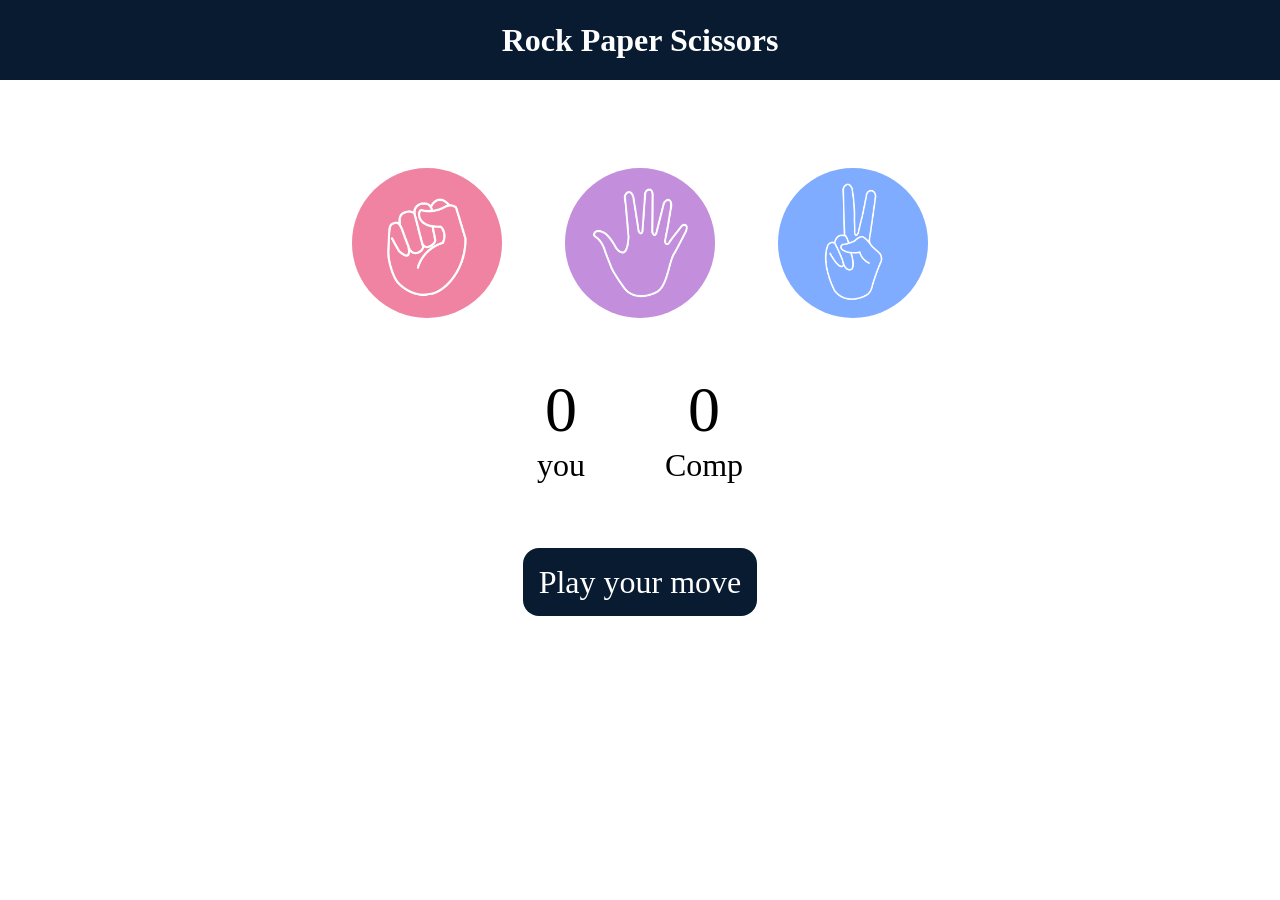
<file: Rock Paper Scissors/index.html>
<!DOCTYPE html>
<html lang="en">
<head>
    <meta charset="UTF-8">
    <meta name="viewport" content="width=device-width, initial-scale=1.0">
    <title>Rock Paper Scissors Game</title>
    <link rel="stylesheet" href="style.css">
</head>
<body>
    <h1>Rock Paper Scissors</h1>
    <div class="choices">
        <div class="choice" id="rock">
            <img src="./images/rock.png" alt="rock img">
        </div>
        <div class="choice" id="paper">
            <img src="./images/paper.png" alt="paper img">
        </div>
        <div class="choice" id="scissors">
            <img src="./images/scissors.png" alt="paper img">
        </div>
    </div>

    <div class="score-board">
        <div class="score">
            <p id="user-score">0</p>
            <p>you</p>
        </div>
        <div class="score">
            <p id="comp-score">0</p>
            <p>Comp</p>
        </div>
    </div>

    <div class="msg-container">
        <p id="msg">Play your move</p>
    </div>
    <script src="app.js"></script>
</body>
</html>
</file>
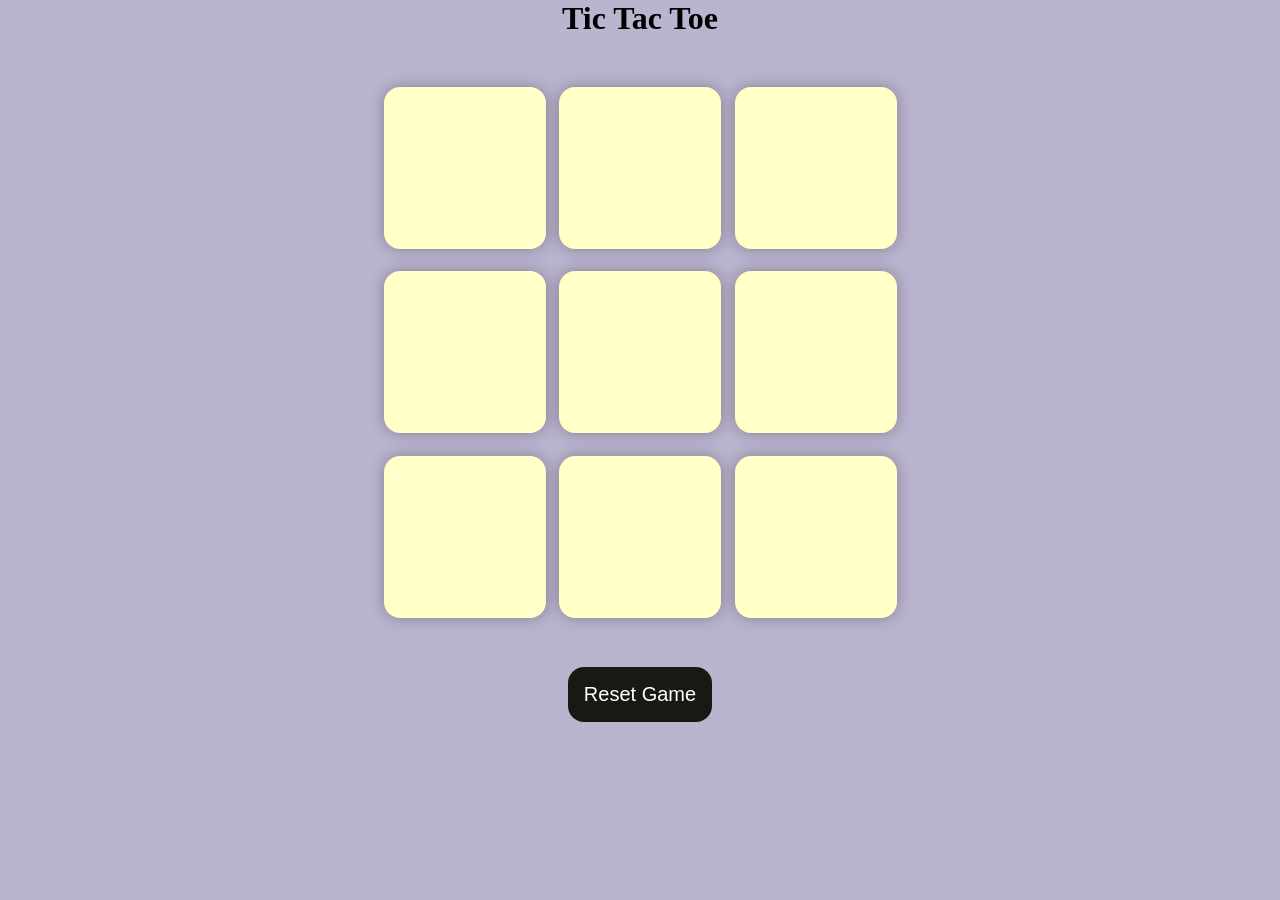
<file: Tic Tac Toe/index.html>
<!DOCTYPE html>
<html lang="en">
<head>
    <meta charset="UTF-8">
    <meta name="viewport" content="width=device-width, initial-scale=1.0">
    <title>Tic-Tac-Toe Game</title>
    <link rel="stylesheet" href="style.css">
</head>
<body>
    <div class="msg-container hide">
        <p id="msg">Winner</p>
        <button id="new-btn">New Game</button>
    </div>
    <main>
        <h1>Tic Tac Toe</h1>
        <div class="container">
        <div class="game">
            <button class="box"></button>
            <button class="box"></button>
            <button class="box"></button>
            <button class="box"></button>
            <button class="box"></button>
            <button class="box"></button>
            <button class="box"></button>
            <button class="box"></button>
            <button class="box"></button>
        </div>
        </div>
        <button id="reset-btn">Reset Game</button>
    </main>
    <script src="app.js"></script>
</body>
</html>
</file>
<file: Rock Paper Scissors/style.css>
* {
    margin: 0;
    padding: 0;
    text-align: center;
}

h1 {
    background-color: #081b31;
    color: white;
    height: 5rem;
    line-height: 5rem;
}

.choice {
    height: 165px;
    width: 165px;
    border-radius: 50%;
    display: flex;
    justify-content: center;
    align-items: center;
}

.choice:hover {
    cursor: pointer;
    background-color: #081b31;
}

img {
    height: 150px;
    width: 150px;
    object-fit: cover;
    border-radius: 50%;
}

.choices {
    display: flex;
    justify-content: center;
    align-items: center;
    gap: 3rem;
    margin-top: 5rem;
}

.score-board {
    display: flex;
    justify-content: center;
    align-items: center;
    font-size: 2rem;
    margin-top: 3rem;
    gap: 5rem;
}

#user-score, #comp-score {
    font-size: 4rem;
}

.msg-container {
    margin-top: 5rem;
}

#msg {
    background-color: #081b31;
    color: #fff;
    font-size: 2rem;
    display: inline;
    padding: 1rem;
    border-radius: 1rem;
}
</file>
<file: Tic Tac Toe/style.css>
* {
    margin: 0;
    padding: 0;
}

body {
    background-color: #5486;
    text-align: center;
}

.container {
    height: 70vh;
    display: flex;
    justify-content: center;
    align-items: center;
}

.game {
    height: 60vmin;
    width: 60vmin;
    display: flex;
    flex-wrap: wrap;
    justify-content: center;
    align-items: center;
    gap: 1.5vmin;
}

.box {
    height: 18vmin;
    width: 18vmin;
    border-radius: 1rem;
    border: none;
    box-shadow: 0 0 1rem rgba(0, 0, 0, 0.3);
    font-size: 8vmin;
    color: #b0413e;
    background-color: #ffffc7;
}

#reset-btn {
    padding: 1rem;
    font-size: 1.25rem;
    background-color: #191913;
    color: #fff;
    border-radius: 1rem;
    border: none;
}

#new-btn {
    padding: 1rem;
    font-size: 1.25rem;
    background-color: #191913;
    color: #fff;
    border-radius: 1rem;
    border: none;
}

#msg {
    color: #ffffc7;
    font-size: 5vmin;
}

.msg-container {
    height: 30vmin;
}

.hide {
    display: none;
}
</file>
